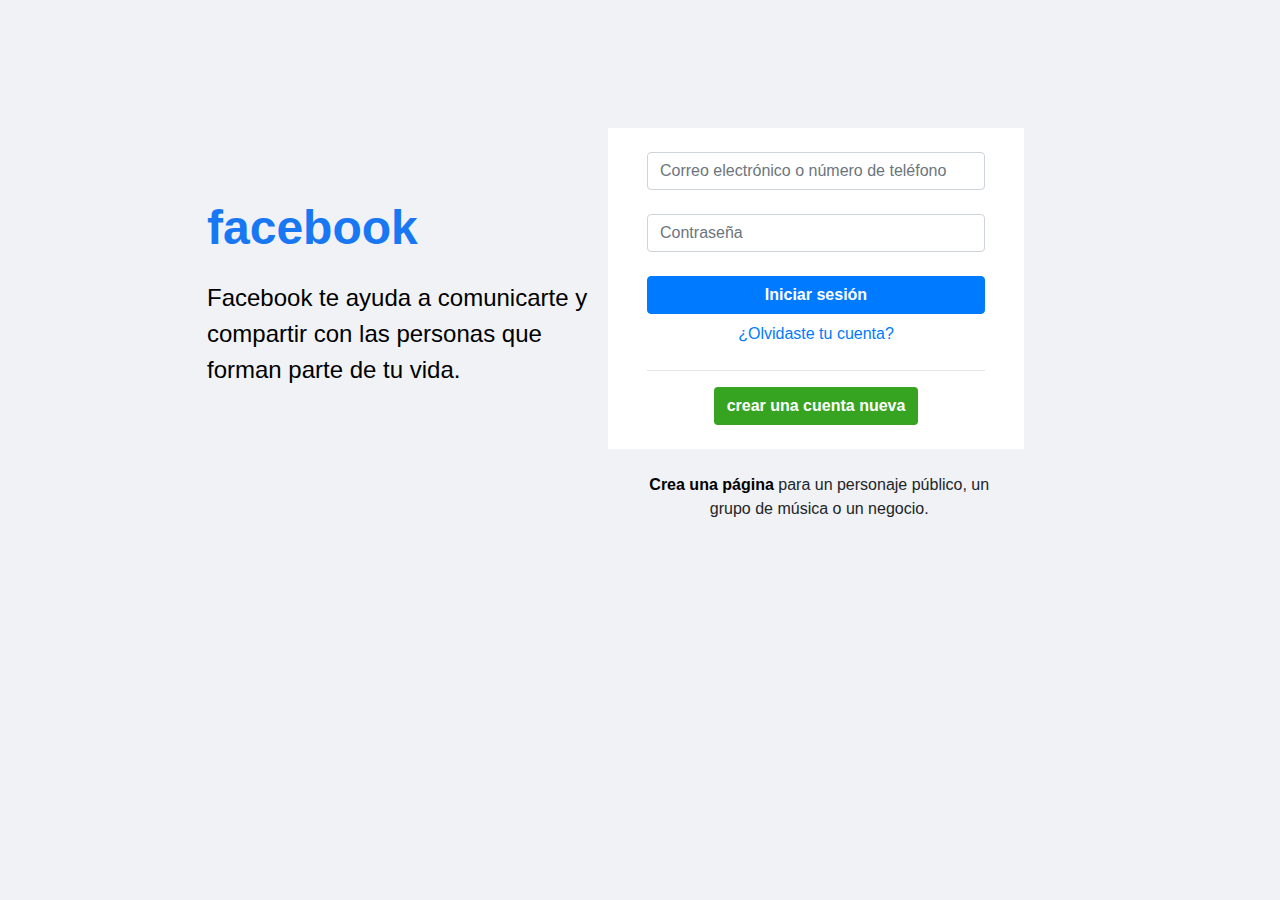
<file: index.html>
<!doctype html>
<html lang="en">

<head>
    <link rel="icon" type="image/png" href="./img/icon.png">
    <title>Facebook - Inicia sesión o regístrate</title>
    <!-- Required meta tags -->
    <meta charset="utf-8">
    <meta name="viewport" content="width=device-width, initial-scale=1, shrink-to-fit=no">

    <!-- Bootstrap CSS -->
    <link rel="stylesheet" href="./bootstrap/css/bootstrap.min.css">
    <link rel="stylesheet" href="./styles/mystyle.css">
</head>

<body class="bg-custom">
    <div class="d-flex">
        <div class="container" id="deg">
            <p class="font-weight-bolder text-custom">facebook</p>
            <p class="text-custom2">Facebook te ayuda a comunicarte y compartir con las personas que forman parte de tu
                vida.</p>
        </div>
        <div class="container bg-custom2" id="reg">
            <div class="text-center p-4 rounded">
                <input type="text" placeholder="Correo electrónico o número de teléfono" class="form-control"><br>
                <input type="text" placeholder="Contraseña" class="form-control"><br> 
                <button class="btn btn-primary btn-block font-weight-bolder btn-link"><a href="./inicio.html" class="cal">Iniciar sesión</a></button>
                <a href="./inicio.html" class="nav-link">¿Olvidaste tu cuenta?</a><hr>
                <button class="btn btn-custom font-weight-bolder btn-link"><a href="./inicio.html" class="cal">crear una cuenta nueva</a></button>
            </div>
        </div>
    </div><br>
    <p class="text-center bg-custom m-6"><a href="" class="font-weight-bolder">Crea una página</a> para un personaje público, un grupo de música o un negocio.</p>
    <!-- Optional JavaScript -->
    <!-- jQuery first, then Popper.js, then Bootstrap JS -->
    <script src="https://code.jquery.com/jquery-3.3.1.slim.min.js"
        integrity="sha384-q8i/X+965DzO0rT7abK41JStQIAqVgRVzpbzo5smXKp4YfRvH+8abtTE1Pi6jizo"
        crossorigin="anonymous"></script>
    <script src="https://cdnjs.cloudflare.com/ajax/libs/popper.js/1.14.7/umd/popper.min.js"
        integrity="sha384-UO2eT0CpHqdSJQ6hJty5KVphtPhzWj9WO1clHTMGa3JDZwrnQq4sF86dIHNDz0W1"
        crossorigin="anonymous"></script>
    <script src="./bootstrap/js/bootstrap.min.js"></script>
</body>

</html>
</file>
<file: styles/mystyle.css>
.bg-custom{
    background-color: #F0F2F5;
}
.bg-custom2{
    background-color: #FFFFFF;
}
.img{
    max-width: 10%;
    max-height: 15%;
}
.text-custom{
    color: #1877F2;
    font-family: Arial, Helvetica, sans-serif;
    font-size: 48px;
}
.text-custom2{
    color: black;
    font-family: Arial, Helvetica, sans-serif;
    font-size: 24px;
}
.btn-custom{
    background-color: #36A420;
    color: #FFFFFF;
}
.m-6{
    margin-left: 50%;
    margin-right: 22%;
}
.m-7{
    margin-left: 75%;
}
.p-6{
    padding-left: 35%;
}
#deg{
    width: 35%;
    height: 45%;
    margin-top: 15%;
    margin-left: 15%;
    border-radius: 20px;
}
#reg{
    width: 35%;
    height: 45%;
    margin-top: 10%;
    margin-right: 20%;
}
p>a{
    text-decoration: none;
    color: black;
}
.cal{
    text-decoration: none;
    color:white;
}


.bg-custom3{
    background-color: #242526;
    color: #E7E9ED;
}
.bg-custom4{
    background-color: #18191A;
    color: #C1C3C6;
    width: 25%;
    height: 100%;
}
.bg-custom5{
    background-color: #18191A;
    color: #C1C3C6;
    width: 50%;
    height: 100%;
}
.buscador{
    background-color: #3A3B3C;
    color: #A2A5A9;
    position: relative;
    border-radius: 5%;
}
.perfil{
    color: #E7E9ED;
    border-radius: 50%;
}
.fondo{
    width: 10%;
    height: 150%;
    background-color: #4E4F50;
    color: #E7E9ED;
    border-radius: 50%;
}
.fondo2{
    color: #E7E9ED;
}
.enuso{
    border-bottom: #1877F2 solid 3px;
    color: #1877F2;
}
.foto{
    width: 10%;
    height: 10%;
    border-radius: 50%;
}
.m-8{
    padding-top: 2%;
}
ul>li{
    list-style-type: none;
}
ul>li>a::hover{
    background-color: #A2A5A9;
}
.p-7{
    padding-top: 4%;
}
.p-8{
    padding-left: 2%;
}
.bg-hr{
    background-color: #4E4F50;
}
.p-9{
    padding-right: 1%;
}
.p-10{
    padding-left: 45%;
}
.p-11{
    padding-left: 25%;
}
.m-9{
    margin-left: 5%;
}
.publicidad1{
    width: 25%;
    height: 15%;
    border-radius: 10%;
}
.publicidad2{
    padding-top: 5%;
    width: 25%;
    height: 15%;
    border-radius: 10%;
}
.foto2{
    width: 15%;
    height: 15%;
    border-radius: 50%;
}
.foto3{
    width: 5%;
    height: 5%;
    border-radius: 50%;
}
.amigos{
    color: #C1C3C6;
    font-size: small;
}
.historias{
    width: 15%;
    height: 25%;
    border: #E7E9ED solid 2px;
    margin:2%;
    padding-top: 5%;
    border-top-left-radius: 5%;
    border-top-right-radius: 5%;
    border-bottom-left-radius: 5%;
    border-bottom-right-radius: 5%;
}
input{
    border-radius: 5%;
}
.lost{
    color: #A2A5A9;
}
.fondo3{
    background-color: #242526;
    padding-top: 2%;
    padding-bottom: 2%;
    border-top-left-radius: 5%;
    border-top-right-radius: 5%;
    border-bottom-left-radius: 5%;
    border-bottom-right-radius: 5%;
}
.m-10{
    padding-top: 2%;
    margin-left: 5%;
}
.publicacion{
    width: 100%;
}
</file>
